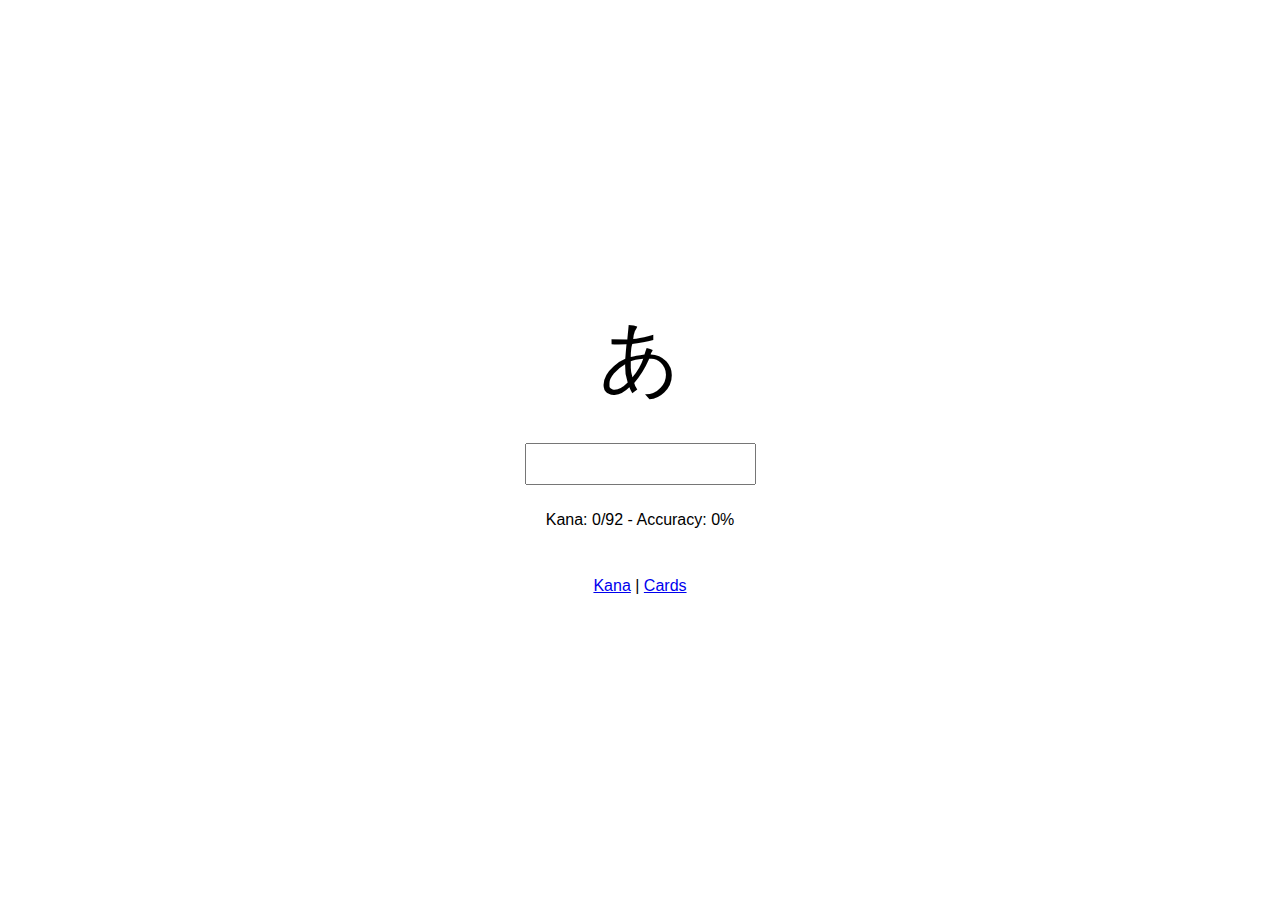
<file: index.html>
<!DOCTYPE html>
<html>
<head>
    <link href="style.css" type="text/css" rel="stylesheet">
</head>
<body>
    <div id="kana-character"></div>
    <div id="input-row">
        <input type="text" id="user-input">
        <select id="library-select" style="display: none;">
            <!-- Add more options here as needed -->
        </select>
    </div>
    <p id="score"></p>
    <p id="alert"></p>
    <script src="library.js"></script>
    <script src="fonts.js"></script>
    <script src="script.js"></script>
    <nav>
        <a href="index.html">Kana</a> |
        <a href="card.html">Cards</a>
    </nav>
</body>
</html>
</file>
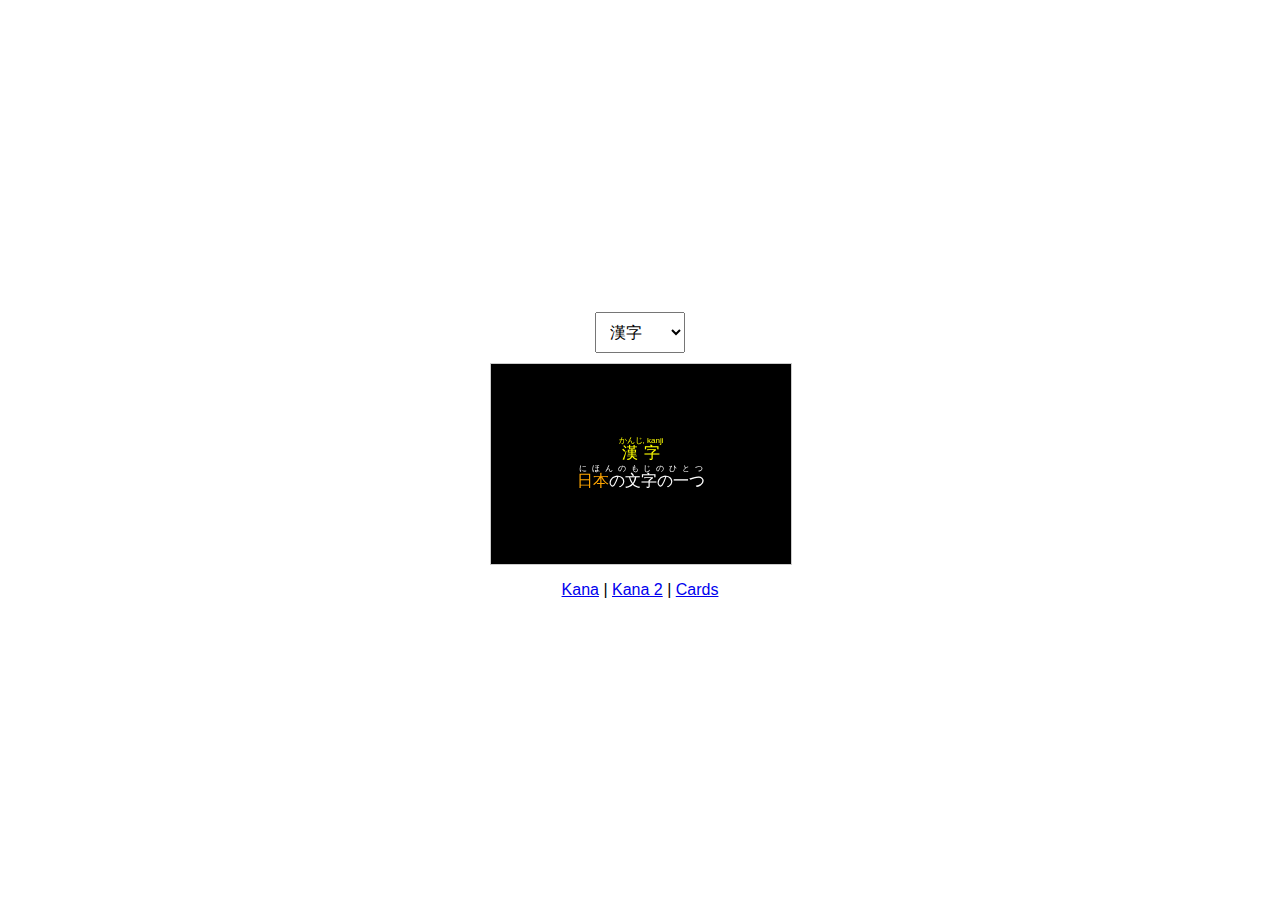
<file: card.html>
<!DOCTYPE html>
<html lang="ja">
<head>
    <link href="style.css" type="text/css" rel="stylesheet">
    <script src="read.js" defer></script>
</head>
<body>

    <select id="wordSelect"></select>

    <div class="card-container" onclick="flipCard()">
        <div class="card">
            <div class="front">
                <ruby class="vocabulary-word">
                    <rb id="rb-vocabulary"></rb>
                    <rt id="rt-vocabulary"></rt>
                </ruby>
                <ruby class="definition">
                    <rb id="rb-definition"></rb>
                    <rt id="rt-definition"></rt>
                </ruby>
            </div>
            <div class="back">
                <ul id="sentences"></ul>                
                <div class="english-readings" id="english-readings"></div>
            </div>
        </div>
    </div>

    <br>
    <script src="cardLib.js"></script>
    <nav>
        <a href="index.html">Kana</a> |
        <a href="katohi.html">Kana 2</a> |
        <a href="card.html">Cards</a>
    </nav>
    <script src="https://ajax.googleapis.com/ajax/libs/jquery/3.6.0/jquery.min.js"></script>

</body>
</html>
</file>
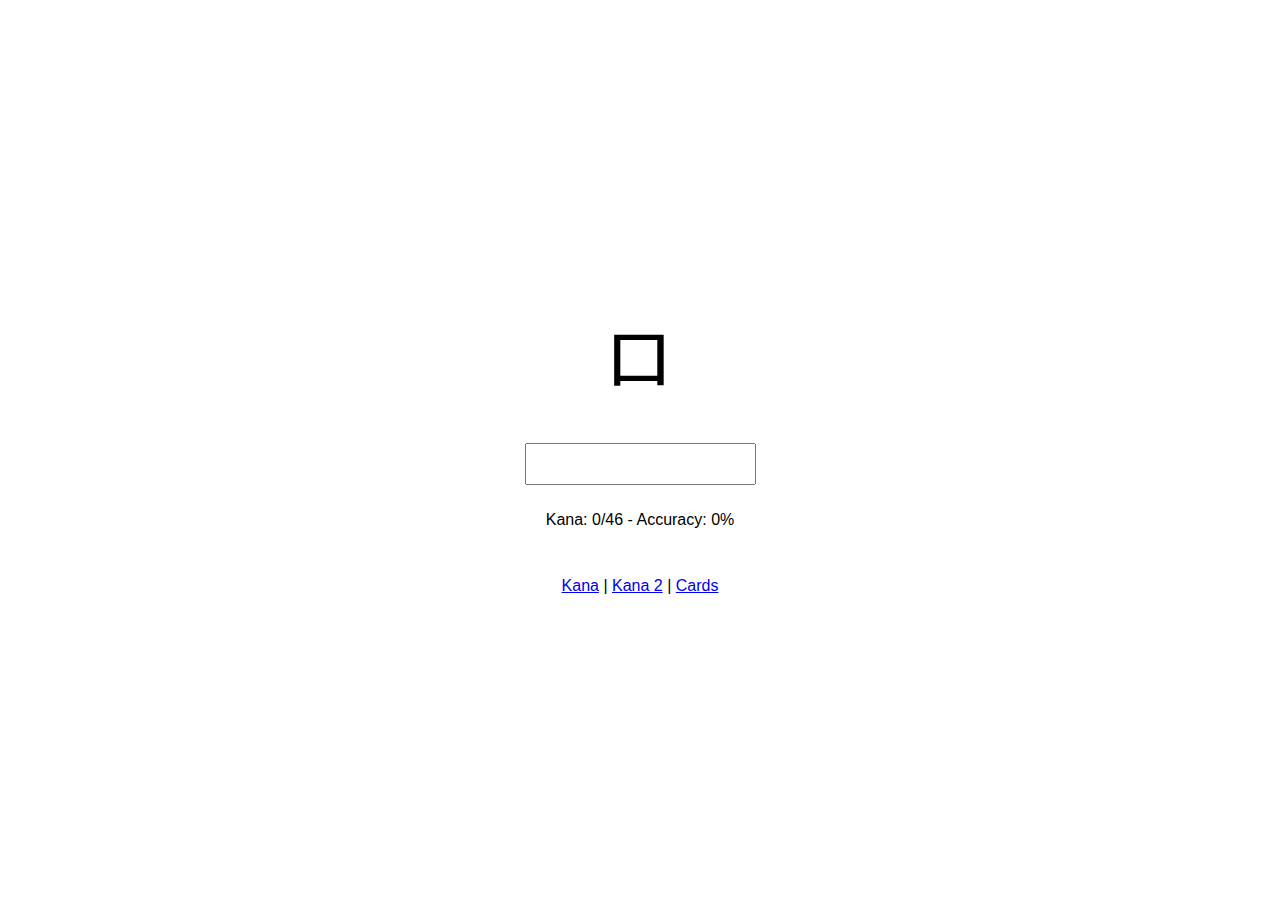
<file: katohi.html>
<!DOCTYPE html>
<html>
<head>
    <link href="style.css" type="text/css" rel="stylesheet">
</head>
<body>
    <div id="kana-character"></div>
    <div id="input-row">
        <input type="text" id="user-input">
        <select id="library-select" style="display: none;">
            <!-- Add more options here as needed -->
        </select>
    </div>
    <p id="score"></p>
    <p id="alert"></p>
    <script src="library.js"></script>
    <script src="fonts.js"></script>
    <script src="kana2.js"></script>
    <nav>
        <a href="index.html">Kana</a> |
        <a href="katohi.html">Kana 2</a> |
        <a href="card.html">Cards</a>
    </nav>
</body>
</html>
</file>
<file: style.css>
body {
    font-family: Arial, sans-serif;
    margin: 0; /* Remove the margin to allow full viewport alignment */
    height: 100vh; /* Set the height of the body to the full viewport height */
    display: flex; /* Use flexbox to create a flex container */
    flex-direction: column; /* Arrange children in a column */
    justify-content: center; /* Center vertically */
    align-items: center; /* Center horizontally */
    text-align: center; /* Ensure text is centered within the container */
}

#kana-character {
    font-size: 80px;
    margin-bottom: 20px;
}

#input-row {
    display: flex;
    flex-direction: row;
    align-items: center;
    gap: 10px; /* Space between input and select */
}

input, select {
    padding: 10px;
    font-size: 16px;
    margin: 10px 0; /* Spacing for better touch accessibility */
}

/* Responsive adjustments for smaller screens */
@media (max-width: 600px) {
    #kana-character {
        font-size: 60px; /* Smaller font size for small screens */
    }
    input, select {
        font-size: 14px; /* Smaller font size for easier reading */
    }
}

.card-container {
    perspective: 1000px;
}

.card {
    width: 300px;
    height: 200px;
    transform-style: preserve-3d;
    transition: transform 0.5s;
}

.front, .back {
    position: absolute;
    backface-visibility: hidden;
    width: 100%;
    height: 100%;
    display: flex;
    flex-direction: column;
    align-items: center;
    justify-content: center;
    border: 1px solid #ccc;
    color: white;
    background-color: #000000;
}

.vocabulary-word, .reading, .highlight, #english-readings {
    color: yellow;
}

.back {
    transform: rotateY(180deg);
}

.card-container.flipped .card {
    transform: rotateY(180deg);
}

.interactive-word {
    color: gold;
    cursor: pointer;
}

.current-word {
    color: yellow;
}

.related-word {
    color: orange;
}

.highlight-yellow {
    color: yellow;
}

.highlight-orange {
    color: orange;
}
</file>
